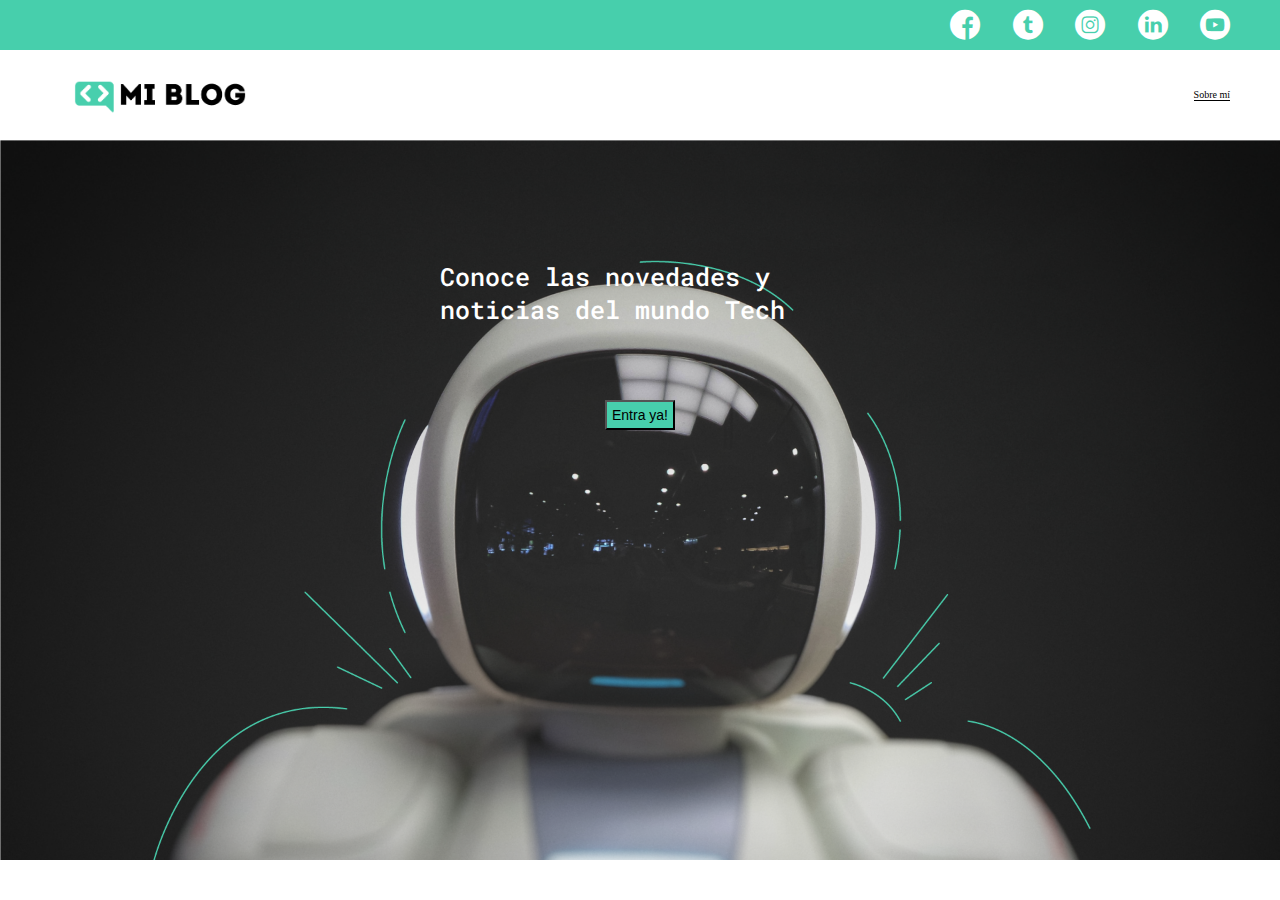
<file: index.html>
<!DOCTYPE html>
<html lang="en">
<head>
    <meta charset="UTF-8">
    <meta http-equiv="X-UA-Compatible" content="IE=edge">
    <meta name="viewport" content="width=device-width, initial-scale=1.0">
    <title>Mi Blog</title>
    <link rel="stylesheet" href="./css/font/main.css">
    <link rel="stylesheet" href="./css/font/flaticon.css">
</head>
<body>
    <header>
        <section class="header-icons-container">
            <div class="icons">
            <a href=""><span class="flaticon-001-facebook"></span></a>
            <a href=""><span class="flaticon-002-twitter"></span></a>
            <a href=""><span class="flaticon-011-instagram"></span></a>
            <a href=""><span class="flaticon-010-linkedin"></span></a>
            <a href=""><span class="flaticon-008-youtube"></span></a>
            </div>
        </section>
        <nav >
            <section class="nav-logo-container">
                <a href=""><img src="./assets/img/Logo-negro.png" alt="Logo de mi blog"></a>
            </section>
            <section class="profile-link">
                <a href="perfil.html">Sobre mí</a> 
            </section>
            
        </nav>
    </header>

    <main>
        <section class="main-text">
            <img src="./assets/img/Cover.png" alt="portada astronauta">
            <h1 >Conoce las novedades y noticias del mundo Tech</h1>
        </section>
        <section class="main-button">
            <button>
                <a href="">Entra ya!</a>
            </button>
        </section>
    </main>
</body>
</html>
</file>
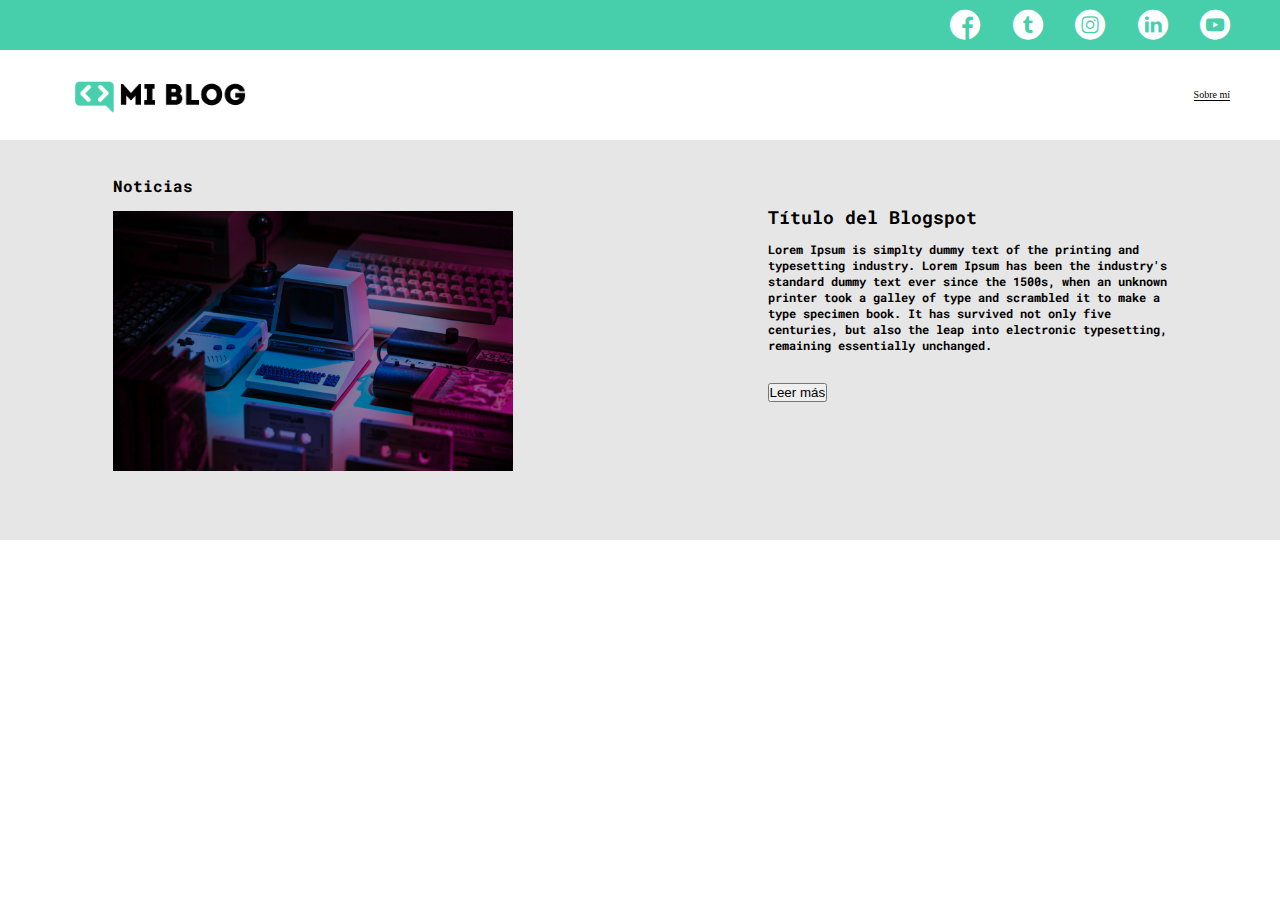
<file: blogpage.html>
<!DOCTYPE html>
<html lang="en">
<head>
    <meta charset="UTF-8">
    <meta http-equiv="X-UA-Compatible" content="IE=edge">
    <meta name="viewport" content="width=device-width, initial-scale=1.0">
    <title>Mi Blog</title>
    <link rel="stylesheet" href="./css/font/blogpage.css">
    <link rel="stylesheet" href="./css/font/flaticon.css">
</head>
<body>
    <header>
        <section class="header-icons-container">
            <div class="icons">
            <a href=""><span class="flaticon-001-facebook"></span></a>
            <a href=""><span class="flaticon-002-twitter"></span></a>
            <a href=""><span class="flaticon-011-instagram"></span></a>
            <a href=""><span class="flaticon-010-linkedin"></span></a>
            <a href=""><span class="flaticon-008-youtube"></span></a>
            </div>
        </section>
        <nav >
            <section class="nav-logo-container">
                <a href=""><img src="./assets/img/Logo-negro.png" alt="Logo de mi blog"></a>
            </section>
            <section class="profile-link">
                <a href="perfil.html">Sobre mí</a> 
            </section>
            
        </nav>

        <main>
            <section class="intro-section">
                <div>
                    <p class="f-text">Noticias</p>
                    <img src="./assets/img/main-news-img.png" alt="Imagen computadores">
                </div>
                <div>
                    <h1 class="intro-title">Título del Blogspot</h1>
                    <p class="sec-text">Lorem Ipsum is simplty dummy text of the printing and typesetting industry. 
                        Lorem Ipsum has been the industry's standard dummy text ever since the 1500s, when an unknown printer took a 
                        galley of type and scrambled it to make a type specimen book. It has survived not only five centuries, 
                        but also the leap into electronic typesetting, remaining essentially unchanged.</p>
                    <button class="intro-button">Leer más</button>
                </div>
            </section>
        </main>
    </header>
</file>
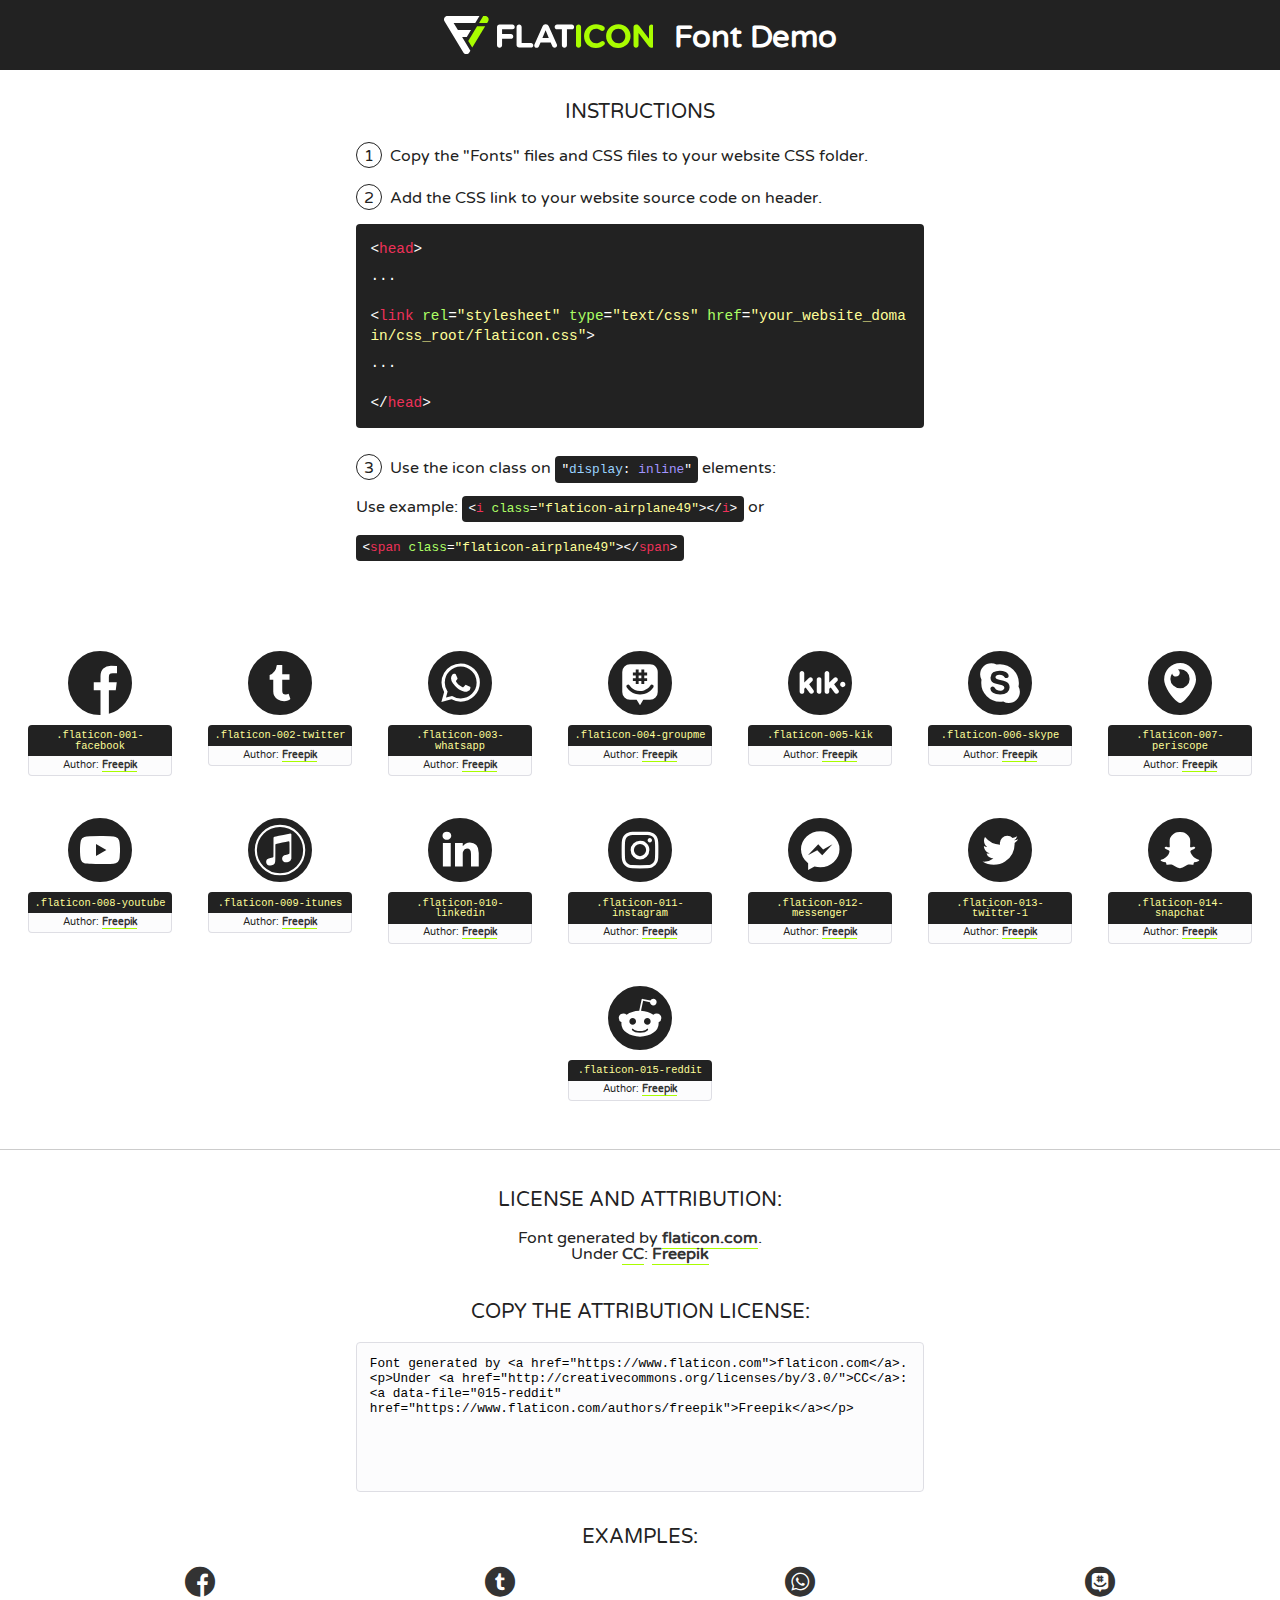
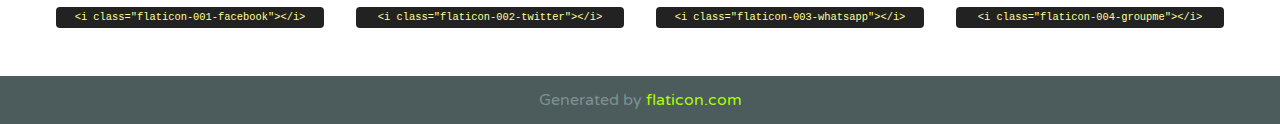
<file: css/font/flaticon.html>
<!DOCTYPE html>
<!--
  Flaticon icon font: Flaticon
  Creation date: 20/12/2018 09:27
-->
<html>
<!DOCTYPE html>
<html>

<head>
    <title>Flaticon WebFont</title>
    <link href="http://fonts.googleapis.com/css?family=Varela+Round" rel="stylesheet" type="text/css" />
    <link rel="stylesheet" type="text/css" href="flaticon.css">
    <meta charset="UTF-8">
    <style>
    html, body, div, span, applet, object, iframe,
    h1, h2, h3, h4, h5, h6, p, blockquote, pre,
    a, abbr, acronym, address, big, cite, code,
    del, dfn, em, img, ins, kbd, q, s, samp,
    small, strike, strong, sub, sup, tt, var,
    b, u, i, center,
    dl, dt, dd, ol, ul, li,
    fieldset, form, label, legend,
    table, caption, tbody, tfoot, thead, tr, th, td,
    article, aside, canvas, details, embed, 
    figure, figcaption, footer, header, hgroup, 
    menu, nav, output, ruby, section, summary,
    time, mark, audio, video {
        margin: 0;
        padding: 0;
        border: 0;
        font-size: 100%;
        font: inherit;
        vertical-align: baseline;
    }
    /* HTML5 display-role reset for older browsers */
    article, aside, details, figcaption, figure, 
    footer, header, hgroup, menu, nav, section {
        display: block;
    }
    body {
        line-height: 1;
    }
    ol, ul {
        list-style: none;
    }
    blockquote, q {
        quotes: none;
    }
    blockquote:before, blockquote:after,
    q:before, q:after {
        content: '';
        content: none;
    }
    table {
        border-collapse: collapse;
        border-spacing: 0;
    }
    body {
        font-family: 'Varela Round', Helvetica, Arial, sans-serif;
        font-size: 16px;
        color: #222;
    }
    a {
        color: #333;
        border-bottom: 1px solid #a9fd00;
        font-weight: bold;
        text-decoration: none;
    }
    * {
        -moz-box-sizing: border-box;
        -webkit-box-sizing: border-box;
        box-sizing: border-box;
        margin: 0;
        padding: 0;
    }
    [class^="flaticon-"]:before, [class*=" flaticon-"]:before, [class^="flaticon-"]:after, [class*=" flaticon-"]:after {
        font-family: Flaticon;
        font-size: 30px;
        font-style: normal;
        margin-left: 20px;
        color: #333;
    }
    .wrapper {
        max-width: 600px;
        margin: auto;
        padding: 0 1em;
    }
    .title {
        font-size: 1.25em;
        text-align: center;
        margin-bottom: 1em;
        text-transform: uppercase;
    }
    header {
        text-align: center;
        background-color: #222;
        color: #fff;
        padding: 1em;
    }
    header .logo {
        width: 210px;
        height: 38px;
        display: inline-block;
        vertical-align: middle;
        margin-right: 1em;
        border: none;
    }
    header strong {
        font-size: 1.95em;
        font-weight: bold;
        vertical-align: middle;
        margin-top: 5px;
        display: inline-block;
    }
    .demo {
        margin: 2em auto;
        line-height: 1.25em;
    }
    .demo ul li {
        margin-bottom: 1em;
    }
    .demo ul li .num {
        color: #222;
        border-radius: 20px;
        display: inline-block;
        width: 26px;
        padding: 3px;
        height: 26px;
        text-align: center;
        margin-right: 0.5em;
        border: 1px solid #222;
    }
    .demo ul li code {
        background-color: #222;
        border-radius: 4px;
        padding: 0.25em 0.5em;
        display: inline-block;
        color: #fff;
        font-family: Consolas,Monaco,Lucida Console,Liberation Mono,DejaVu Sans Mono,Bitstream Vera Sans Mono,Courier New, monospace;
        font-weight: lighter;
        margin-top: 1em;
        font-size: 0.8em;
        word-break: break-all;
    }
    .demo ul li code.big {
        padding: 1em;
        font-size: 0.9em;
    }
    .demo ul li code .red {
        color: #EF3159;
    }
    .demo ul li code .green {
        color: #ACFF65;
    }
    .demo ul li code .yellow {
        color: #FFFF99;
    }
    .demo ul li code .blue {
        color: #99D3FF;
    }
    .demo ul li code .purple {
        color: #A295FF;
    }
    .demo ul li code .dots {
        margin-top: 0.5em;
        display: block;
    }
    #glyphs {
        border-bottom: 1px solid #ccc;
        padding: 2em 0;
        text-align: center;
    }
    .glyph {
        display: inline-block;
        width: 9em;
        margin: 1em;
        text-align: center;
        vertical-align: top;
        background: #FFF;
    }
    .glyph .glyph-icon {
        padding: 10px;
        display: block;
        font-family:"Flaticon";
        font-size: 64px;
        line-height: 1;
    }
    .glyph .glyph-icon:before {
        font-size: 64px;
        color: #222;
        margin-left: 0;
    }
    .class-name {
        font-size: 0.65em;
        background-color: #222;
        color: #fff;
        border-radius: 4px 4px 0 0;
        padding: 0.5em;
        color: #FFFF99;
        font-family: Consolas,Monaco,Lucida Console,Liberation Mono,DejaVu Sans Mono,Bitstream Vera Sans Mono,Courier New, monospace;
    }
    .author-name {
        font-size: 0.6em;
        background-color: #fcfcfd;
        border: 1px solid #DEDEE4;
        border-top: 0;
        border-radius: 0 0 4px 4px;
        padding: 0.5em;
    }
    .class-name:last-child {
        font-size: 10px;
        color:#888;
    }
    .class-name:last-child a {
        font-size: 10px;
        color:#555;
    }
    .class-name:last-child a:hover {
        color:#a9fd00;
    }
    .glyph > input {
        display: block;
        width: 100px;
        margin: 5px auto;
        text-align: center;
        font-size: 12px;
        cursor: text;
    }
    .glyph > input.icon-input {
        font-family:"Flaticon";
        font-size: 16px;
        margin-bottom: 10px;
    }
    .attribution .title {
        margin-top: 2em;
    }
    .attribution textarea {
        background-color: #fcfcfd;
        padding: 1em;
        border: none;
        box-shadow: none;
        border: 1px solid #DEDEE4;
        border-radius: 4px;
        resize: none;
        width: 100%;
        height: 150px;
        font-size: 0.8em;
        font-family: Consolas,Monaco,Lucida Console,Liberation Mono,DejaVu Sans Mono,Bitstream Vera Sans Mono,Courier New, monospace;
        -webkit-appearance: none;
    }
    .iconsuse {
        margin: 2em auto;
        text-align: center;
        max-width: 1200px;
    }
    .iconsuse:after {
        content: '';
        display: table;
        clear: both;
    }
    .iconsuse .image {
        float: left;
        width: 25%;
        padding: 0 1em;
    }
    .iconsuse .image p {
        margin-bottom: 1em;
    }
    .iconsuse .image span {
        display: block;
        font-size: 0.65em;
        background-color: #222;
        color: #fff;
        border-radius: 4px;
        padding: 0.5em;
        color: #FFFF99;
        margin-top: 1em;
        font-family: Consolas,Monaco,Lucida Console,Liberation Mono,DejaVu Sans Mono,Bitstream Vera Sans Mono,Courier New, monospace;
    }
    #footer {
        text-align: center;
        background-color: #4C5B5C;
        color: #7c9192;
        padding: 1em;
    }
    #footer a {
        border: none;
        color: #a9fd00;
        font-weight: normal;
    }
    @media (max-width: 960px) {
        .iconsuse .image {
            width: 50%;
        }
    }
    @media (max-width: 560px) {
        .iconsuse .image {
            width: 100%;
        }
    }
    </style>
</head>

<body class="characters-off">

    <header>
        <a href="https://www.flaticon.com" target="_blank" class="logo">
            <svg version="1.1" xmlns="http://www.w3.org/2000/svg" xmlns:xlink="http://www.w3.org/1999/xlink" xmlns:a="http://ns.adobe.com/AdobeSVGViewerExtensions/3.0/" viewBox="0 0 560.875 102.036" enable-background="new 0 0 560.875 102.036" xml:space="preserve">
                <defs>
                </defs>
                <g>
                    <g class="letters">
                        <path fill="#ffffff" d="M141.596,29.675c0-3.777,2.985-6.767,6.764-6.767h34.438c3.426,0,6.15,2.728,6.15,6.15
                        c0,3.43-2.724,6.149-6.15,6.149h-27.674v13.091h23.719c3.429,0,6.151,2.724,6.151,6.15c0,3.43-2.723,6.149-6.151,6.149h-23.719
                        v17.574c0,3.773-2.986,6.761-6.764,6.761c-3.779,0-6.764-2.989-6.764-6.761V29.675z"></path>
                        <path fill="#ffffff" d="M193.844,29.149c0-3.781,2.985-6.767,6.764-6.767c3.776,0,6.763,2.985,6.763,6.767v42.957h25.039
                        c3.426,0,6.149,2.726,6.149,6.153c0,3.425-2.723,6.15-6.149,6.15h-31.802c-3.779,0-6.764-2.986-6.764-6.768V29.149z"></path>
                        <path fill="#ffffff" d="M241.891,75.71l21.438-48.407c1.492-3.341,4.215-5.357,7.906-5.357h0.792
                        c3.686,0,6.323,2.017,7.815,5.357l21.439,48.407c0.436,0.967,0.701,1.845,0.701,2.723c0,3.602-2.809,6.501-6.414,6.501
                        c-3.161,0-5.269-1.845-6.499-4.655l-4.132-9.661h-27.059l-4.301,10.102c-1.144,2.631-3.426,4.214-6.237,4.214
                        c-3.517,0-6.24-2.81-6.24-6.325C241.1,77.64,241.451,76.677,241.891,75.71z M279.932,58.666l-8.521-20.297l-8.526,20.297H279.932
                        z"></path>
                        <path fill="#ffffff" d="M314.864,35.387H301.86c-3.429,0-6.239-2.813-6.239-6.238c0-3.429,2.811-6.24,6.239-6.24h39.533
                        c3.426,0,6.237,2.811,6.237,6.24c0,3.425-2.811,6.238-6.237,6.238h-13.001v42.785c0,3.773-2.99,6.761-6.764,6.761
                        c-3.779,0-6.764-2.989-6.764-6.761V35.387z"></path>
                        <path fill="#A9FD00" d="M352.615,29.149c0-3.781,2.985-6.767,6.767-6.767c3.774,0,6.761,2.985,6.761,6.767v49.024
                        c0,3.773-2.987,6.761-6.761,6.761c-3.781,0-6.767-2.989-6.767-6.761V29.149z"></path>
                        <path fill="#A9FD00" d="M374.132,53.836v-0.179c0-17.481,13.178-31.801,32.065-31.801c9.22,0,15.459,2.458,20.557,6.238
                        c1.402,1.054,2.637,2.985,2.637,5.357c0,3.692-2.985,6.59-6.681,6.59c-1.845,0-3.071-0.702-4.044-1.319
                        c-3.776-2.813-7.729-4.393-12.562-4.393c-10.364,0-17.831,8.611-17.831,19.154v0.173c0,10.542,7.291,19.329,17.831,19.329
                        c5.715,0,9.492-1.756,13.359-4.834c1.049-0.874,2.458-1.491,4.039-1.491c3.429,0,6.325,2.813,6.325,6.236
                        c0,2.106-1.056,3.78-2.282,4.834c-5.539,4.834-12.036,7.733-21.878,7.733C387.572,85.464,374.132,71.493,374.132,53.836z"></path>
                        <path fill="#A9FD00" d="M433.009,53.836v-0.179c0-17.481,13.79-31.801,32.766-31.801c18.981,0,32.592,14.143,32.592,31.628v0.173
                        c0,17.483-13.785,31.807-32.769,31.807C446.625,85.464,433.009,71.32,433.009,53.836z M484.224,53.836v-0.179
                        c0-10.539-7.725-19.326-18.626-19.326c-10.893,0-18.449,8.611-18.449,19.154v0.173c0,10.542,7.73,19.329,18.626,19.329
                        C476.676,72.986,484.224,64.378,484.224,53.836z"></path>
                        <path fill="#A9FD00" d="M506.233,29.321c0-3.774,2.99-6.763,6.767-6.763h1.401c3.252,0,5.183,1.583,7.029,3.953l26.093,34.265
                        V29.059c0-3.692,2.99-6.677,6.681-6.677c3.683,0,6.671,2.985,6.671,6.677v48.934c0,3.78-2.987,6.765-6.764,6.765h-0.436
                        c-3.257,0-5.188-1.581-7.034-3.953l-27.056-35.492v32.944c0,3.687-2.985,6.676-6.678,6.676c-3.683,0-6.673-2.989-6.673-6.676
                        V29.321z"></path>
                    </g>
                    <g class="insignia">
                        <path fill="#ffffff" d="M48.372,56.137h12.517l11.156-18.537H37.186L25.688,18.539h57.825L94.668,0H9.271
                        C5.925,0,2.842,1.801,1.198,4.716c-1.644,2.907-1.593,6.482,0.134,9.343l50.38,83.501c1.678,2.781,4.689,4.476,7.938,4.476
                        c3.246,0,6.257-1.695,7.935-4.476l2.898-4.804L48.372,56.137z"></path>
                        <g class="i">
                            <path fill="#A9FD00" d="M93.575,18.539h0.031v0.004l21.652,0.004l2.705-4.488c1.727-2.861,1.778-6.436,0.133-9.343
                            C116.454,1.801,113.371,0,110.026,0h-5.294L93.575,18.539z"></path>
                            <polygon fill="#A9FD00" points="88.291,27.356 64.725,66.486 75.519,84.404 109.942,27.356"></polygon>
                        </g>
                    </g>
                </g>
            </svg>
        </a>
        <strong>Font Demo</strong>
    </header>


    <section class="demo wrapper">

        <p class="title">Instructions</p>

        <ul>
            <li>
                <span class="num">1</span>Copy the "Fonts" files and CSS files to your website CSS folder.
            </li>
            <li>
                <span class="num">2</span>Add the CSS link to your website source code on header.
                <code class="big">
                    &lt;<span class="red">head</span>&gt;
                    <br/><span class="dots">...</span>
                    <br/>&lt;<span class="red">link</span> <span class="green">rel</span>=<span class="yellow">"stylesheet"</span> <span class="green">type</span>=<span class="yellow">"text/css"</span> <span class="green">href</span>=<span class="yellow">"your_website_domain/css_root/flaticon.css"</span>&gt;
                    <br/><span class="dots">...</span>
                    <br/>&lt;/<span class="red">head</span>&gt;
                </code>
            </li>

            <li>
                <p>
                    <span class="num">3</span>Use the icon class on <code>"<span class="blue">display</span>:<span class="purple"> inline</span>"</code> elements:
                    <br />
                    Use example: <code>&lt;<span class="red">i</span> <span class="green">class</span>=<span class="yellow">&quot;flaticon-airplane49&quot;</span>&gt;&lt;/<span class="red">i</span>&gt;</code> or <code>&lt;<span class="red">span</span> <span class="green">class</span>=<span class="yellow">&quot;flaticon-airplane49&quot;</span>&gt;&lt;/<span class="red">span</span>&gt;</code>
            </li>
        </ul>

    </section>




   <section id="glyphs">          
    
      
        <div class="glyph"><div class="glyph-icon flaticon-001-facebook"></div>
            <div class="class-name">.flaticon-001-facebook</div>
            <div class="author-name">Author: <a data-file="001-facebook" href="https://www.flaticon.com/authors/freepik">Freepik</a> </div> 
        </div>        
        
        <div class="glyph"><div class="glyph-icon flaticon-002-twitter"></div>
            <div class="class-name">.flaticon-002-twitter</div>
            <div class="author-name">Author: <a data-file="002-twitter" href="https://www.flaticon.com/authors/freepik">Freepik</a> </div> 
        </div>        
        
        <div class="glyph"><div class="glyph-icon flaticon-003-whatsapp"></div>
            <div class="class-name">.flaticon-003-whatsapp</div>
            <div class="author-name">Author: <a data-file="003-whatsapp" href="https://www.flaticon.com/authors/freepik">Freepik</a> </div> 
        </div>        
        
        <div class="glyph"><div class="glyph-icon flaticon-004-groupme"></div>
            <div class="class-name">.flaticon-004-groupme</div>
            <div class="author-name">Author: <a data-file="004-groupme" href="https://www.flaticon.com/authors/freepik">Freepik</a> </div> 
        </div>        
        
        <div class="glyph"><div class="glyph-icon flaticon-005-kik"></div>
            <div class="class-name">.flaticon-005-kik</div>
            <div class="author-name">Author: <a data-file="005-kik" href="https://www.flaticon.com/authors/freepik">Freepik</a> </div> 
        </div>        
        
        <div class="glyph"><div class="glyph-icon flaticon-006-skype"></div>
            <div class="class-name">.flaticon-006-skype</div>
            <div class="author-name">Author: <a data-file="006-skype" href="https://www.flaticon.com/authors/freepik">Freepik</a> </div> 
        </div>        
        
        <div class="glyph"><div class="glyph-icon flaticon-007-periscope"></div>
            <div class="class-name">.flaticon-007-periscope</div>
            <div class="author-name">Author: <a data-file="007-periscope" href="https://www.flaticon.com/authors/freepik">Freepik</a> </div> 
        </div>        
        
        <div class="glyph"><div class="glyph-icon flaticon-008-youtube"></div>
            <div class="class-name">.flaticon-008-youtube</div>
            <div class="author-name">Author: <a data-file="008-youtube" href="https://www.flaticon.com/authors/freepik">Freepik</a> </div> 
        </div>        
        
        <div class="glyph"><div class="glyph-icon flaticon-009-itunes"></div>
            <div class="class-name">.flaticon-009-itunes</div>
            <div class="author-name">Author: <a data-file="009-itunes" href="https://www.flaticon.com/authors/freepik">Freepik</a> </div> 
        </div>        
        
        <div class="glyph"><div class="glyph-icon flaticon-010-linkedin"></div>
            <div class="class-name">.flaticon-010-linkedin</div>
            <div class="author-name">Author: <a data-file="010-linkedin" href="https://www.flaticon.com/authors/freepik">Freepik</a> </div> 
        </div>        
        
        <div class="glyph"><div class="glyph-icon flaticon-011-instagram"></div>
            <div class="class-name">.flaticon-011-instagram</div>
            <div class="author-name">Author: <a data-file="011-instagram" href="https://www.flaticon.com/authors/freepik">Freepik</a> </div> 
        </div>        
        
        <div class="glyph"><div class="glyph-icon flaticon-012-messenger"></div>
            <div class="class-name">.flaticon-012-messenger</div>
            <div class="author-name">Author: <a data-file="012-messenger" href="https://www.flaticon.com/authors/freepik">Freepik</a> </div> 
        </div>        
        
        <div class="glyph"><div class="glyph-icon flaticon-013-twitter-1"></div>
            <div class="class-name">.flaticon-013-twitter-1</div>
            <div class="author-name">Author: <a data-file="013-twitter-1" href="https://www.flaticon.com/authors/freepik">Freepik</a> </div> 
        </div>        
        
        <div class="glyph"><div class="glyph-icon flaticon-014-snapchat"></div>
            <div class="class-name">.flaticon-014-snapchat</div>
            <div class="author-name">Author: <a data-file="014-snapchat" href="https://www.flaticon.com/authors/freepik">Freepik</a> </div> 
        </div>        
        
        <div class="glyph"><div class="glyph-icon flaticon-015-reddit"></div>
            <div class="class-name">.flaticon-015-reddit</div>
            <div class="author-name">Author: <a data-file="015-reddit" href="https://www.flaticon.com/authors/freepik">Freepik</a> </div> 
        </div>        
        

    </section>



    <section class="attribution wrapper"   style="text-align:center;">

      <div class="title">License and attribution:</div><div class="attrDiv">Font generated by <a href="https://www.flaticon.com">flaticon.com</a>. <div><p>Under <a href="http://creativecommons.org/licenses/by/3.0/">CC</a>: <a data-file="015-reddit" href="https://www.flaticon.com/authors/freepik">Freepik</a></p>  </div>
      </div>
      <div class="title">Copy the Attribution License:</div>

    <textarea onclick="this.focus();this.select();">Font generated by &lt;a href=&quot;https://www.flaticon.com&quot;&gt;flaticon.com&lt;/a&gt;. <p>Under <a href="http://creativecommons.org/licenses/by/3.0/">CC</a>: <a data-file="015-reddit" href="https://www.flaticon.com/authors/freepik">Freepik</a></p>  
     </textarea>

    </section>

    <section class="iconsuse">

          <div class="title">Examples:</div>            
             
            <div class="image">
                <p>
                    <i class="glyph-icon flaticon-001-facebook"></i> 
                    <span>&lt;i class=&quot;flaticon-001-facebook&quot;&gt;&lt;/i&gt;</span>
                </p>
            </div>
            
            <div class="image">
                <p>
                    <i class="glyph-icon flaticon-002-twitter"></i> 
                    <span>&lt;i class=&quot;flaticon-002-twitter&quot;&gt;&lt;/i&gt;</span>
                </p>
            </div>
            
            <div class="image">
                <p>
                    <i class="glyph-icon flaticon-003-whatsapp"></i> 
                    <span>&lt;i class=&quot;flaticon-003-whatsapp&quot;&gt;&lt;/i&gt;</span>
                </p>
            </div>
            
            <div class="image">
                <p>
                    <i class="glyph-icon flaticon-004-groupme"></i> 
                    <span>&lt;i class=&quot;flaticon-004-groupme&quot;&gt;&lt;/i&gt;</span>
                </p>
            </div>
                       
        </div>
                            
    </section>

<div id="footer">
    <div>Generated by <a href="https://www.flaticon.com">flaticon.com</a>
    </div>
</div>



</body>
</html>
</file>
<file: css/font/main.css>
@import url('https://fonts.googleapis.com/css2?family=Roboto+Mono:wght@400;500;700&family=Roboto+Slab:wght@400;700&family=Roboto:wght@400;500;700;900&display=swap');

*{
    margin: 0;
    box-sizing: border-box;
    padding: 0;
}

html{
    font-size: 62.5%;
}


a {
    text-decoration: none;
    display: inline;
    color: black;
}

header{
    width: 100%;
    height: 140px;
    display: grid;
    grid-template-rows: 1fr 1fr;
}

header .header-icons-container {

    width: 100%;
    height: 50px;
    display: grid;
    background-color: #47cfac;
}

header .header-icons-container .icons {

    width: 300px;
    height: auto;
    display: flex;
    justify-items: flex-end;
    align-items: center;
    justify-content: space-between;
    justify-self: end;
    margin-right: 50px;
}

.header-icons-container .icons span{

    color: white;
}

nav {
    display: grid;
    grid-template-columns: 1fr 1fr;
    height: 90px;
}

.nav-logo-container {

    margin-left: 50px;

     
}

nav .nav-logo-container img{

    width: 220px;
    margin-top: 10px;

}
nav .profile-link{

    display: flex;
    align-items: center;
    justify-content: flex-end;
    margin-right: 50px;

}

nav .profile-link a{
    color: black;
    border-bottom: 1px solid black;
}

.main-text img {

    width: 100%;
    height: auto;
    position: absolute;
     
}


.main-text {

    display: flex;
    justify-content: center;
    

}
.main-text h1{

    width: 400px;
    height: 100px;
    position: relative;
    color: white;
    font-family: 'Roboto mono', monospace;
    font-weight: 500;
    font-size: 2.5rem;
    margin-top: 120px;
    
}

.main-button{

    display: flex;
    justify-content: center;
}
.main-button button {
    position: relative;
    width: 70px;
    height: 30px;
    background-color: #47cfac;
    color: black;
    font-size: 1.4rem;
    font-weight: 500;
    margin-top: 40px;
    

}
</file>
<file: css/font/flaticon.css>
/*
  	Flaticon icon font: Flaticon
  	Creation date: 20/12/2018 09:27
  	*/

@font-face {
  font-family: "Flaticon";
  src: url("./Flaticon.eot");
  src: url("./Flaticon.eot?#iefix") format("embedded-opentype"),
       url("./Flaticon.woff") format("woff"),
       url("./Flaticon.ttf") format("truetype"),
       url("./Flaticon.svg#Flaticon") format("svg");
  font-weight: normal;
  font-style: normal;
}

@media screen and (-webkit-min-device-pixel-ratio:0) {
  @font-face {
    font-family: "Flaticon";
    src: url("./Flaticon.svg#Flaticon") format("svg");
  }
}

[class^="flaticon-"]:before, [class*=" flaticon-"]:before,
[class^="flaticon-"]:after, [class*=" flaticon-"]:after {   
  font-family: Flaticon;
        font-size: 30px;
font-style: normal;
margin-left: 20px;
}

.flaticon-001-facebook:before { content: "\f100"; }
.flaticon-002-twitter:before { content: "\f101"; }
.flaticon-003-whatsapp:before { content: "\f102"; }
.flaticon-004-groupme:before { content: "\f103"; }
.flaticon-005-kik:before { content: "\f104"; }
.flaticon-006-skype:before { content: "\f105"; }
.flaticon-007-periscope:before { content: "\f106"; }
.flaticon-008-youtube:before { content: "\f107"; }
.flaticon-009-itunes:before { content: "\f108"; }
.flaticon-010-linkedin:before { content: "\f109"; }
.flaticon-011-instagram:before { content: "\f10a"; }
.flaticon-012-messenger:before { content: "\f10b"; }
.flaticon-013-twitter-1:before { content: "\f10c"; }
.flaticon-014-snapchat:before { content: "\f10d"; }
.flaticon-015-reddit:before { content: "\f10e"; }
</file>
<file: css/font/blogpage.css>
@import url('https://fonts.googleapis.com/css2?family=Roboto+Mono:wght@400;500;700&family=Roboto+Slab:wght@400;700&family=Roboto:wght@400;500;700;900&display=swap');

*{
    margin: 0;
    box-sizing: border-box;
    padding: 0;
}

html{
    font-size: 62.5%;
}


a {
    text-decoration: none;
    display: inline;
    color: black;
}

header{
    width: 100%;
    height: 140px;
    display: grid;
    grid-template-rows: 1fr 1fr;
}

header .header-icons-container {

    width: 100%;
    height: 50px;
    display: grid;
    background-color: #47cfac;
}

header .header-icons-container .icons {

    width: 300px;
    height: auto;
    display: flex;
    justify-items: flex-end;
    align-items: center;
    justify-content: space-between;
    justify-self: end;
    margin-right: 50px;
}

.header-icons-container .icons span{

    color: white;
}

nav {
    display: grid;
    grid-template-columns: 1fr 1fr;
    height: 90px;
}

.nav-logo-container {

    margin-left: 50px;

     
}

nav .nav-logo-container img{

    width: 220px;
    margin-top: 10px;

}
nav .profile-link{

    display: flex;
    align-items: center;
    justify-content: flex-end;
    margin-right: 50px;

}

nav .profile-link a{
    color: black;
    border-bottom: 1px solid black;
}


.intro-section{
    width: 100%;
    height: 400px;
    background-color: #e7e6e6;
    display: grid;
    grid-template-columns: 1fr 1fr ;
    place-items: center;
    gap: 30px;

    
}

.intro-section div {
    width: 400px;
    height: 330px;
    
}

.intro-section div img{

    width: 100%;
    height: 260px;
}

.f-text{

    margin-bottom: 15px;
    font-size: 1.6rem;
    font-family: 'Roboto mono',monospace;
    font-weight: bold;

}

.intro-title{

    margin-top: 30px;
    margin-bottom: 12px;
    font-size: 1.8rem;
    font-family: 'Roboto mono',monospace;
    font-weight: bold;

}

.sec-text{

    font-size: 1.2rem;
    font-family: 'Roboto mono',monospace;
    font-weight: bold;
    margin-bottom: 30px;


}
</file>
